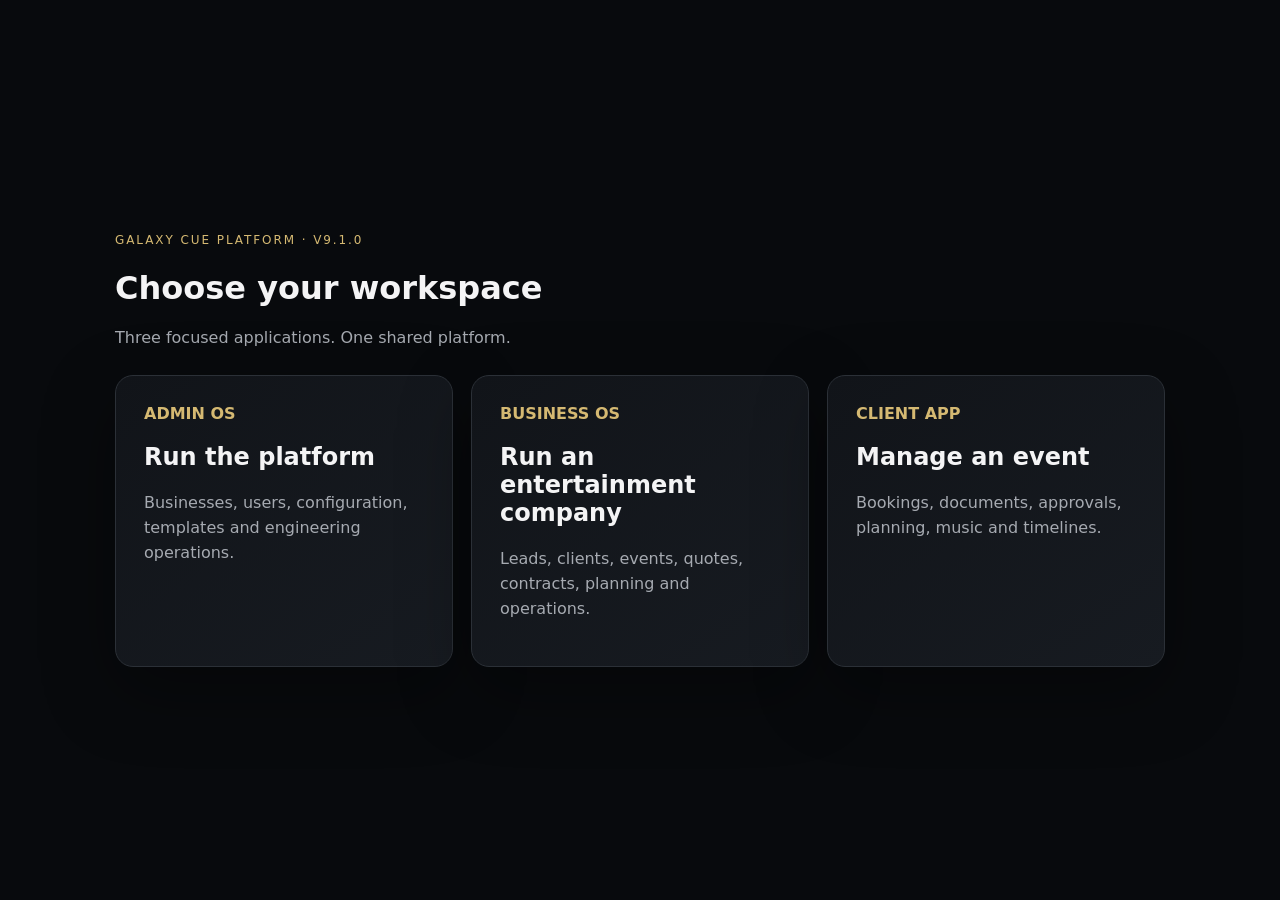
<file: platform.html>
<!doctype html><html lang="en"><head><meta charset="utf-8"><meta name="viewport" content="width=device-width,initial-scale=1"><title>Galaxy Cue Platform · v9.1.0</title><link rel="stylesheet" href="shared/css/tokens.css"><style>main{min-height:100vh;display:grid;place-items:center;padding:32px}.wrap{width:min(1050px,100%)}.eyebrow{color:var(--gc-gold);letter-spacing:.16em;text-transform:uppercase;font-size:.75rem}.grid{display:grid;grid-template-columns:repeat(3,1fr);gap:18px;margin-top:28px}.card{display:block;padding:28px;border:1px solid var(--gc-border);border-radius:var(--gc-radius);background:linear-gradient(145deg,var(--gc-surface),var(--gc-surface-2));color:inherit;text-decoration:none;box-shadow:var(--gc-shadow);transition:.2s}.card:hover{transform:translateY(-3px);border-color:var(--gc-gold)}.card span{color:var(--gc-gold);font-weight:800}.card p{color:var(--gc-muted);line-height:1.55}@media(max-width:760px){.grid{grid-template-columns:1fr}}</style></head><body><main><div class="wrap"><div class="eyebrow">Galaxy Cue Platform · v9.1.0</div><h1>Choose your workspace</h1><p style="color:var(--gc-muted)">Three focused applications. One shared platform.</p><div class="grid"><a class="card" href="apps/admin/"><span>ADMIN OS</span><h2>Run the platform</h2><p>Businesses, users, configuration, templates and engineering operations.</p></a><a class="card" href="apps/business/"><span>BUSINESS OS</span><h2>Run an entertainment company</h2><p>Leads, clients, events, quotes, contracts, planning and operations.</p></a><a class="card" href="apps/client/"><span>CLIENT APP</span><h2>Manage an event</h2><p>Bookings, documents, approvals, planning, music and timelines.</p></a></div></div></main></body></html>
</file>
<file: shared/css/tokens.css>
:root{--gc-bg:#080a0d;--gc-surface:#111419;--gc-surface-2:#171b21;--gc-border:#2b3037;--gc-text:#f4f4f5;--gc-muted:#a6aab1;--gc-gold:#d5b972;--gc-radius:18px;--gc-shadow:0 24px 70px rgba(0,0,0,.35);--gc-font:"Nunito Sans",system-ui,sans-serif}*{box-sizing:border-box}html{color-scheme:dark}body{margin:0;background:var(--gc-bg);color:var(--gc-text);font-family:var(--gc-font)}
</file>
